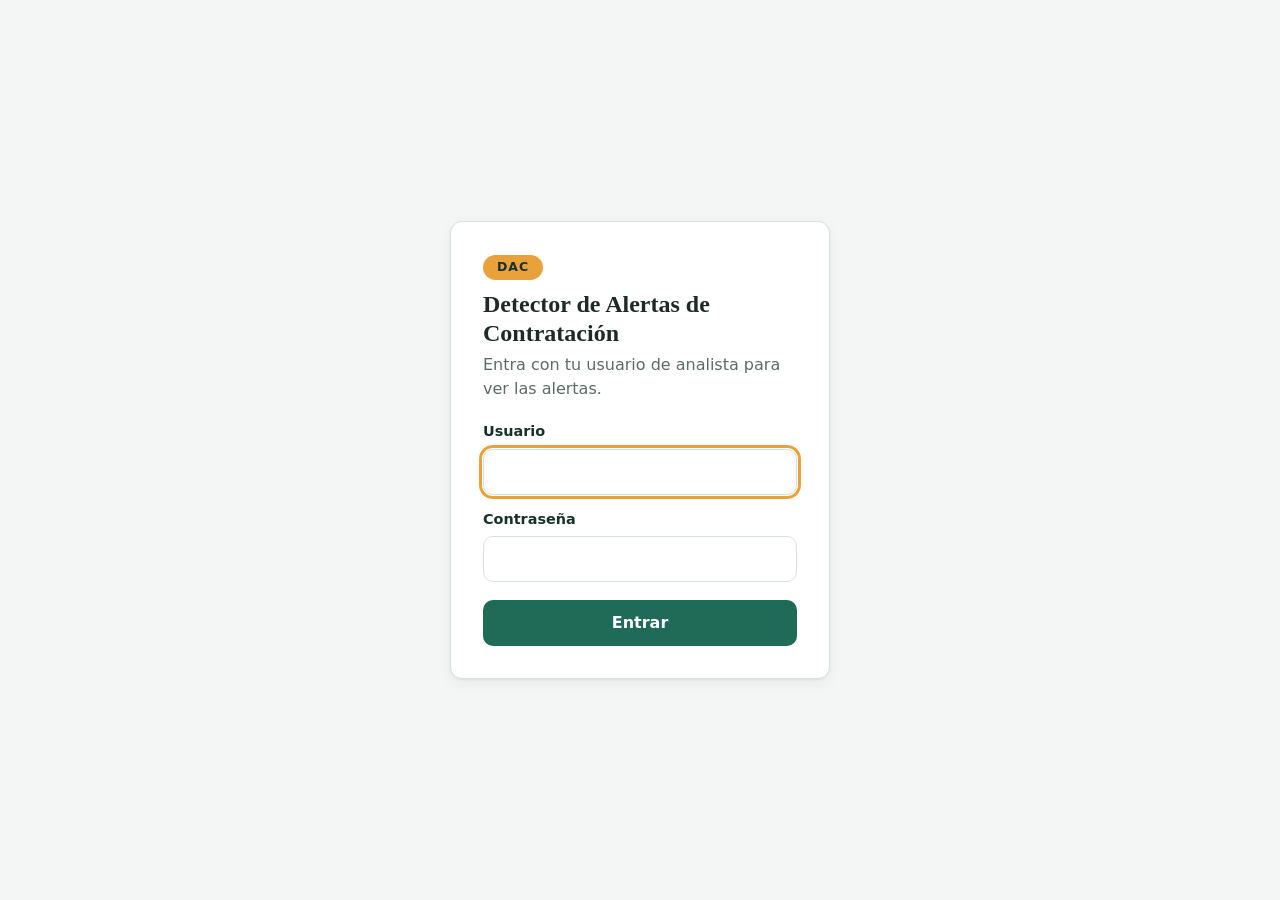
<file: java/src/main/resources/static/login.html>
<!doctype html>
<html lang="es">
<head>
  <meta charset="utf-8">
  <meta name="viewport" content="width=device-width, initial-scale=1">
  <title>DAC — Iniciar sesión</title>
  <link rel="icon" href="data:image/svg+xml,%3Csvg%20xmlns='http://www.w3.org/2000/svg'%20viewBox='0%200%2016%2016'%3E%3Crect%20width='16'%20height='16'%20rx='3'%20fill='%231f6b57'/%3E%3Crect%20x='7'%20y='3.5'%20width='2'%20height='6'%20rx='1'%20fill='white'/%3E%3Crect%20x='7'%20y='11'%20width='2'%20height='2'%20rx='1'%20fill='white'/%3E%3C/svg%3E">
  <link rel="stylesheet" href="css/estilos.css">
</head>
<body class="login-body">
  <main class="login-caja" aria-labelledby="login-titulo">
    <p class="etiqueta">DAC</p>
    <h1 id="login-titulo" class="login-titulo">Detector de Alertas de Contratación</h1>
    <p class="login-sub">Entra con tu usuario de analista para ver las alertas.</p>
    <p class="estado" id="login-mensaje" role="status" aria-live="polite" hidden></p>
    <form method="post" action="login" class="login-form">
      <label class="login-campo">
        <span>Usuario</span>
        <input type="text" name="username" autocomplete="username" required autofocus>
      </label>
      <label class="login-campo">
        <span>Contraseña</span>
        <input type="password" name="password" autocomplete="current-password" required>
      </label>
      <button type="submit" class="boton">Entrar</button>
    </form>
  </main>
  <script src="js/login.js"></script>
</body>
</html>
</file>
<file: java/src/main/resources/static/css/estilos.css>
:root {
  --verde-oscuro: #17312b;
  --verde: #1f6b57;
  --verde-suave: #e6efec;
  --naranja: #e9a23b;
  --rojo: #c4553f;
  --texto: #1d2a27;
  --texto-suave: #5b6b67;
  --fondo: #f4f6f5;
  --tarjeta: #ffffff;
  --borde: #d9e1de;
  --radio: 12px;
  --sombra: 0 1px 2px rgba(0,0,0,.05), 0 4px 14px rgba(23,49,43,.06);
  font-family: "Segoe UI", system-ui, -apple-system, Roboto, Arial, sans-serif;
}

* { box-sizing: border-box; }
html, body { overflow-x: hidden; }
body { margin: 0; background: var(--fondo); color: var(--texto); line-height: 1.5; }
h1, h2, h3 { font-family: Georgia, "Times New Roman", serif; line-height: 1.2; }
code { background: var(--verde-suave); padding: 1px 6px; border-radius: 4px; font-size: .9em; }
.contenedor { max-width: 1080px; margin: 0 auto; padding: 0 20px; }
.oculto { position: absolute; width: 1px; height: 1px; overflow: hidden; clip: rect(0 0 0 0); }

/* Encabezado */
.encabezado { background: var(--verde-oscuro); color: #fff; padding: 32px 0 36px; }
.encabezado__fila { display: flex; gap: 24px; align-items: flex-end; justify-content: space-between; flex-wrap: wrap; }
.encabezado h1 { margin: 6px 0 8px; font-size: clamp(1.6rem, 3.6vw, 2.4rem); }
.encabezado__sub { margin: 0; color: #c7d6d1; max-width: 620px; }
.etiqueta { display: inline-block; margin: 0; background: var(--naranja); color: var(--verde-oscuro);
  font-weight: 700; font-size: .78rem; letter-spacing: .08em; padding: 3px 14px; border-radius: 999px; }

/* Login */
.login-body { min-height: 100vh; display: flex; align-items: center; justify-content: center; padding: 24px; }
.login-caja { background: var(--tarjeta); border: 1px solid var(--borde); border-radius: var(--radio);
  box-shadow: var(--sombra); padding: 32px; width: 100%; max-width: 380px; }
.login-titulo { margin: 10px 0 6px; font-size: 1.5rem; }
.login-sub { color: var(--texto-suave); margin: 0 0 20px; }
.login-form { display: grid; gap: 14px; }
.login-campo { display: grid; gap: 6px; font-weight: 600; font-size: .9rem; color: var(--verde-oscuro); }
.login-campo input { border: 1px solid var(--borde); border-radius: 10px; padding: 11px 12px; font: inherit; color: var(--texto); }
.login-campo input:focus-visible { outline: 3px solid var(--naranja); outline-offset: 1px; }
.login-form .boton { justify-content: center; margin-top: 4px; }

/* Acciones del encabezado (exportar + salir) */
.encabezado__acciones { display: flex; gap: 10px; align-items: center; flex-wrap: wrap; }
.salir-form { margin: 0; }

/* Botones */
.boton { display: inline-flex; align-items: center; gap: 8px; border: 0; cursor: pointer; text-decoration: none;
  background: var(--verde); color: #fff; font: inherit; font-weight: 600; padding: 11px 20px; border-radius: 10px;
  transition: background .15s, transform .05s; }
.boton:hover { background: #185645; }
.boton:active { transform: translateY(1px); }
.boton:disabled { background: #9db5ad; cursor: not-allowed; }
.boton:focus-visible, .pestanas button:focus-visible, .zona:focus-within { outline: 3px solid var(--naranja); outline-offset: 2px; }
.boton svg, .zona svg { width: 20px; height: 20px; fill: none; stroke: currentColor; stroke-width: 2; stroke-linecap: round; stroke-linejoin: round; }
.boton--claro { background: #fff; color: var(--verde-oscuro); }
.boton--claro:hover { background: var(--verde-suave); }

/* Tarjetas */
main { padding: 24px 20px 40px; }
.tarjeta { background: var(--tarjeta); border: 1px solid var(--borde); border-radius: var(--radio); box-shadow: var(--sombra);
  padding: 22px 24px; margin-bottom: 20px; }
.tarjeta h2 { margin: 0 0 6px; font-size: 1.3rem; }
.ayuda, .explicacion { color: var(--texto-suave); margin: 0 0 14px; font-size: .95rem; }
.aviso { background: #fff7e9; border-left: 4px solid var(--naranja); border-radius: 8px; padding: 12px 16px; margin: 0 0 20px; }
.aviso strong { color: var(--rojo); }

/* Carga */
#form-carga { display: flex; gap: 14px; align-items: stretch; flex-wrap: wrap; }
.zona { flex: 1 1 320px; display: flex; align-items: center; gap: 12px; border: 2px dashed var(--borde); border-radius: 10px;
  padding: 16px 18px; cursor: pointer; color: var(--texto-suave); transition: border-color .15s, background .15s; }
.zona:hover, .zona--activa { border-color: var(--verde); background: var(--verde-suave); }
.zona--lista { border-style: solid; border-color: var(--verde); color: var(--texto); }
.zona input { position: absolute; opacity: 0; width: 1px; height: 1px; }
.zona svg { flex: none; color: var(--verde); width: 26px; height: 26px; }
.estado { margin: 12px 0 0; min-height: 1.5em; font-size: .95rem; }
.estado--ok { color: var(--verde); }
.estado--error { color: var(--rojo); font-weight: 600; }

/* Métricas */
.metricas { display: grid; grid-template-columns: repeat(4, 1fr); gap: 14px; margin-bottom: 20px; }
.metrica { background: var(--tarjeta); border: 1px solid var(--borde); border-radius: var(--radio); padding: 16px 18px; box-shadow: var(--sombra); }
.metrica__valor { display: block; font-family: Georgia, serif; font-size: 2rem; font-weight: 700; color: var(--verde); }
.metrica__nombre { color: var(--texto-suave); font-size: .88rem; }
.metrica--alerta .metrica__valor { color: var(--naranja); }

/* Pestañas */
.pestanas { display: flex; gap: 6px; border-bottom: 1px solid var(--borde); margin: -4px 0 18px; overflow-x: auto; }
.pestanas button { background: none; border: 0; border-bottom: 3px solid transparent; padding: 10px 14px; font: inherit;
  font-weight: 600; color: var(--texto-suave); cursor: pointer; white-space: nowrap; }
.pestanas button[aria-selected="true"] { color: var(--verde-oscuro); border-bottom-color: var(--verde); }
.contador { display: inline-block; min-width: 22px; padding: 0 7px; margin-left: 4px; border-radius: 999px;
  background: var(--verde-suave); color: var(--verde); font-size: .8rem; text-align: center; }
.pestanas button[aria-selected="true"] .contador { background: var(--verde); color: #fff; }

/* Alertas */
.lista { display: grid; gap: 14px; grid-template-columns: minmax(0, 1fr); }
.alerta { border: 1px solid var(--borde); border-radius: 10px; padding: 16px 18px; background: #fbfcfc; }
.alerta__cabeza { display: flex; justify-content: space-between; align-items: baseline; gap: 12px; flex-wrap: wrap; margin-bottom: 4px; }
.alerta h3 { margin: 0; font-size: 1.15rem; }
.alerta__meta { margin: 0 0 10px; color: var(--texto-suave); font-size: .9rem; }
.insignia { font-size: .72rem; font-weight: 700; letter-spacing: .06em; padding: 3px 10px; border-radius: 999px;
  background: var(--naranja); color: var(--verde-oscuro); }
.insignia--fracc { background: #f3d9d2; color: #8a3524; }
.tabla-envoltura { overflow-x: auto; }
table { width: 100%; border-collapse: collapse; font-size: .92rem; }
th, td { text-align: left; padding: 8px 10px; border-bottom: 1px solid var(--borde); }
th { color: var(--texto-suave); font-weight: 600; font-size: .8rem; text-transform: uppercase; letter-spacing: .04em; }
td.num { text-align: right; font-variant-numeric: tabular-nums; white-space: nowrap; }
td.fecha { white-space: nowrap; }
th.num { text-align: right; }
tr:last-child td { border-bottom: 0; }
.vacio { text-align: center; color: var(--texto-suave); padding: 28px 10px; border: 1px dashed var(--borde); border-radius: 10px; }
.fila-simple { border: 1px solid var(--borde); border-radius: 10px; padding: 12px 16px; background: #fbfcfc; }
.fila-simple strong { color: var(--verde-oscuro); }
.campo { display: inline-block; background: #f3d9d2; color: #8a3524; border-radius: 6px; padding: 0 8px; margin: 0 4px 0 0; font-size: .85rem; font-weight: 600; }

.pie { color: var(--texto-suave); font-size: .85rem; padding-bottom: 28px; }

/* Ayuda breve bajo la carga */
.ayuda--mini { margin: 10px 0 0; font-size: .85rem; }

/* Buscador (filtra las alertas) */
.buscador { margin: 0 0 14px; }
.buscador__etiqueta { display: block; font-weight: 600; font-size: .9rem; margin-bottom: 6px; color: var(--verde-oscuro); }
.buscador__campo { display: flex; align-items: center; gap: 8px; border: 1px solid var(--borde); border-radius: 10px;
  padding: 0 12px; background: #fff; max-width: 460px; transition: border-color .15s, box-shadow .15s; }
.buscador__campo:focus-within { border-color: var(--verde); box-shadow: 0 0 0 3px var(--verde-suave); }
.buscador__campo svg { flex: none; width: 18px; height: 18px; fill: none; stroke: var(--texto-suave);
  stroke-width: 2; stroke-linecap: round; stroke-linejoin: round; }
.buscador__campo input { flex: 1; border: 0; outline: none; background: transparent; font: inherit; color: var(--texto); padding: 10px 0; }
.buscador__ayuda { margin: 6px 0 0; color: var(--texto-suave); font-size: .85rem; }

/* Historial de cargas de la sesión (HU-07) */
.historial-lista { list-style: none; margin: 0; padding: 0; display: grid; gap: 10px; }
.historial__item { border: 1px solid var(--borde); border-radius: 10px; padding: 12px 16px; background: #fbfcfc;
  display: flex; flex-wrap: wrap; align-items: center; gap: 8px 14px; }
.historial__archivo { font-weight: 600; color: var(--verde-oscuro); word-break: break-word; }
.historial__hora { color: var(--texto-suave); font-size: .82rem; }
.historial__chips { display: flex; flex-wrap: wrap; gap: 6px; margin-left: auto; }
.chip { font-size: .78rem; font-weight: 600; padding: 3px 10px; border-radius: 999px;
  background: var(--verde-suave); color: var(--verde-oscuro); white-space: nowrap; }
.chip--nuevos { background: var(--verde); color: #fff; }
.chip--cero { background: var(--verde-suave); color: var(--texto-suave); }
.chip--aviso { background: #f3d9d2; color: #8a3524; }

/* HU-05: nombre tal como vino en el archivo */
td.variante { color: #8a3524; font-weight: 600; }
td.variante::after { content: " ✎"; font-size: .8em; color: var(--naranja); }
.nota-variantes { margin: 8px 0 0; color: var(--texto-suave); font-size: .82rem; }

@media (max-width: 720px) {
  .metricas { grid-template-columns: repeat(2, 1fr); }
  .tarjeta { padding: 18px 16px; }
  #form-carga .boton { width: 100%; justify-content: center; }
  .metrica__valor { font-size: 1.6rem; }
  th, td { padding: 7px 5px; }
  table { font-size: .82rem; }
  th { font-size: .7rem; letter-spacing: 0; }
  .alerta { padding: 14px 12px; }
  .buscador__campo { max-width: none; }
  .historial__chips { margin-left: 0; width: 100%; }
}
</file>
